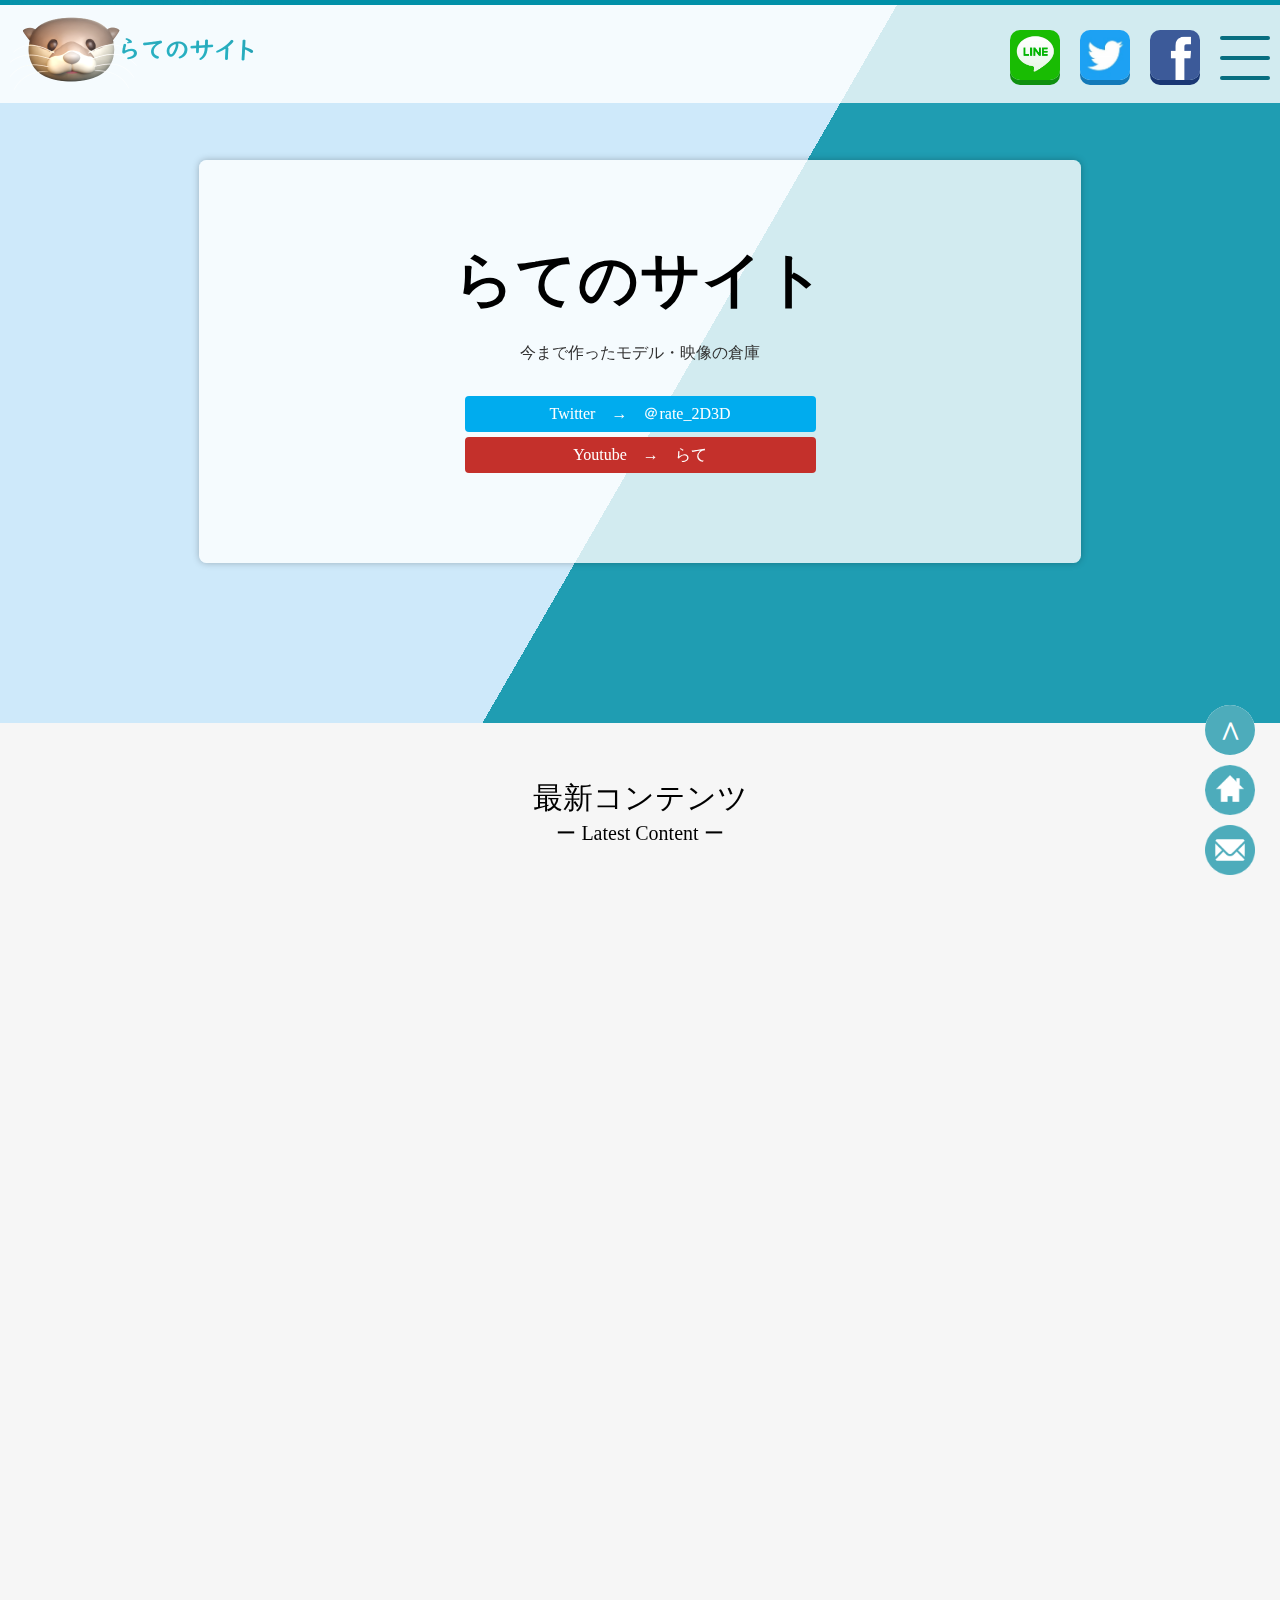
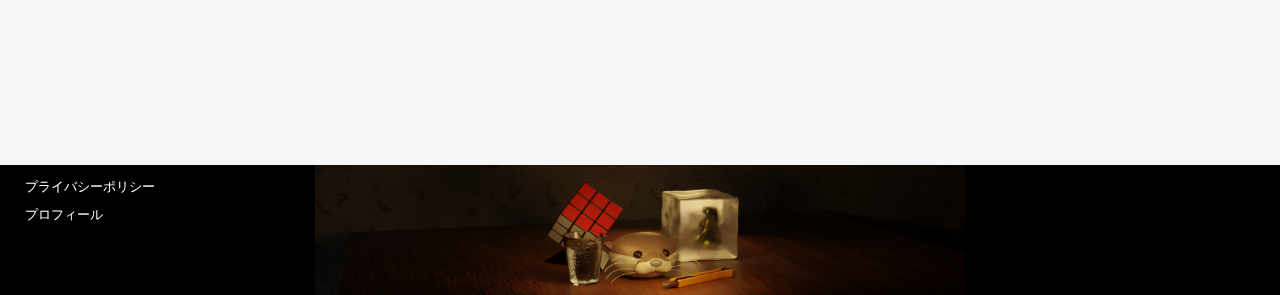
<file: index.html>
﻿<!DOCTYPE html>
<html lang="ja">
	<head>
		<script type="text/javascript" src="https://yoyoyo-46.github.io/rate_2D3D/common/head.js"></script>
		<script type="text/javascript">head();</script>
		<meta property="og:type" content="website" />
	  <meta name="twitter:card" content="Summary" />

		<title>らてのサイト</title>
		<meta property="og:title" content="らてのサイト" />
		<meta property="og:description" content="今まで作ったモデル・映像の倉庫" />
		<meta property="og:url" content="https://yoyoyo-46.github.io/rate_2D3D/index.html" />
		<meta property="og:image" content="https://yoyoyo-46.github.io/rate_2D3D/common/img/rate_logo.png" />
		<link rel="stylesheet" href="index.css">
	</head>
	<body>

		<script  type="text/javascript" src="https://yoyoyo-46.github.io/rate_2D3D/common/header.js"></script>
		<script type="text/javascript">header();</script>
		<script  type="text/javascript" src="https://yoyoyo-46.github.io/rate_2D3D/common/header.js"></script>
		<script type="text/javascript">nav();</script>


		<article class="top-wrapper">
			<div class="container">
				<div class="bg"></div>
				<div class="bg bg2"></div>
				<div class="bg bg3"></div>
				<div class="top">
					<h1>らてのサイト</h1>
					<p>今まで作ったモデル・映像の倉庫</p>
					<!--<iframe src="https://yoyoyo-46.github.io/rate_2D3D/Build/index.html" width="100%" height="500px;" scrolling="no" frameborder="0"></iframe>-->

					<a href="https://twitter.com/rate_2D3D" class="rate_twitter">Twitter　→　＠rate_2D3D</a>
					<a href="https://www.youtube.com/@rate_2D3D" class="rate_youtube">Youtube　→　らて</a>
				</div>
			</div>
		</article>

		<article class="work-wrapper">
			<div class="container">
				<div class="heading">
					<h2>最新コンテンツ</h2>
					<h3>ー Latest Content ー</h3>
				</div>
				<div class="works">
					<div id="work1" class="js-animation">
						<a href="https://yoyoyo-46.github.io/rate_2D3D/nav/other/unity_vroid/unity_vroid.html" class="work">
							<div class="border other" id="border1"></div>
							<div class="img img1"></div>
							<div class="date"><p>2022-02-07</p></div>
							<div class="tag other"><p>Other</p></div>
							<div class="clear"></div>
							<div class="title"><p>Unityに3Dアバターをインポートするには？</p></div>
						</a>
					</div>

					<div id="work2" class="js-animation">
						<a href="https://yoyoyo-46.github.io/rate_2D3D/nav/other/blender/blender.html" class="work">
							<div class="border other" id="border2"></div>
							<div class="img img2"></div>
							<div class="date"><p>2022-02-06</p></div>
							<div class="tag other"><p>Other</p></div>
							<div class="clear"></div>
							<div class="title"><p>blenderのインストール方法を解説！【初心者向け】</p></div>
						</a>
					</div>

					<div class="clear_959"></div>

					<div id="work3" class="js-animation">
						<a href="https://yoyoyo-46.github.io/rate_2D3D/nav/other/unity_download/unity_download.html" class="work">
							<div class="border other" id="border3"></div>
							<div class="img img3"></div>
							<div class="date"><p>2022-02-05</p></div>
							<div class="tag other"><p>Other</p></div>
							<div class="clear"></div>
							<div class="title"><p>Unityのダウンロード・インストール方法を解説！【初心者向け】</p></div>
						</a>
					</div>

					<div id="work4" class="js-animation">
						<a href="" class="work">
							<div class="border" id="border4"></div>
							<div class="img img4"></div>
							<div class="date"><p></p></div>
							<div class="tag"><p></p></div>
							<div class="clear"></div>
							<div class="title"><p>Comming Soon...</p></div>
						</a>
					</div>

					<div class="clear">

					<div id="work5" class="js-animation">
						<a href="" class="work">
							<div class="border" id="border5"></div>
							<div class="img img5"></div>
							<div class="date"><p></p></div>
							<div class="tag"><p></p></div>
							<div class="clear"></div>
							<div class="title"><p>Comming Soon...</p></div>
						</a>
					</div>

					<div id="work6" class="js-animation">
						<a href="" class="work">
							<div class="border" id="border6"></div>
							<div class="img img6"></div>
							<div class="date"><p></p></div>
							<div class="tag"><p></p></div>
							<div class="clear"></div>
							<div class="title"><p>Comming Soon...</p></div>
						</a>
					</div>

					<div class="clear_959"></div>

					<div id="work7" class="js-animation">
						<a href="" class="work">
							<div class="border" id="border7"></div>
							<div class="img img7"></div>
							<div class="date"><p></p></div>
							<div class="tag"><p></p></div>
							<div class="clear"></div>
							<div class="title"><p>Comming Soon...</p></div>
						</a>
					</div>

					<div id="work8" class="js-animation">
						<a href="" class="work">
							<div class="border" id="border8"></div>
							<div class="img img8"></div>
							<div class="date"><p></p></div>
							<div class="tag"><p></p></div>
							<div class="clear"></div>
							<div class="title"><p>Comming Soon...</p></div>
						</a>
					</div>

					<div class="clear">

				</div>
			</div>
		</article>

		<script  type="text/javascript" src="https://yoyoyo-46.github.io/rate_2D3D/common/footer.js"></script>
		<script type="text/javascript">footer();</script>
		<script src="https://yoyoyo-46.github.io/rate_2D3D/common/animation.js"></script>
	</body>
</html>
</file>
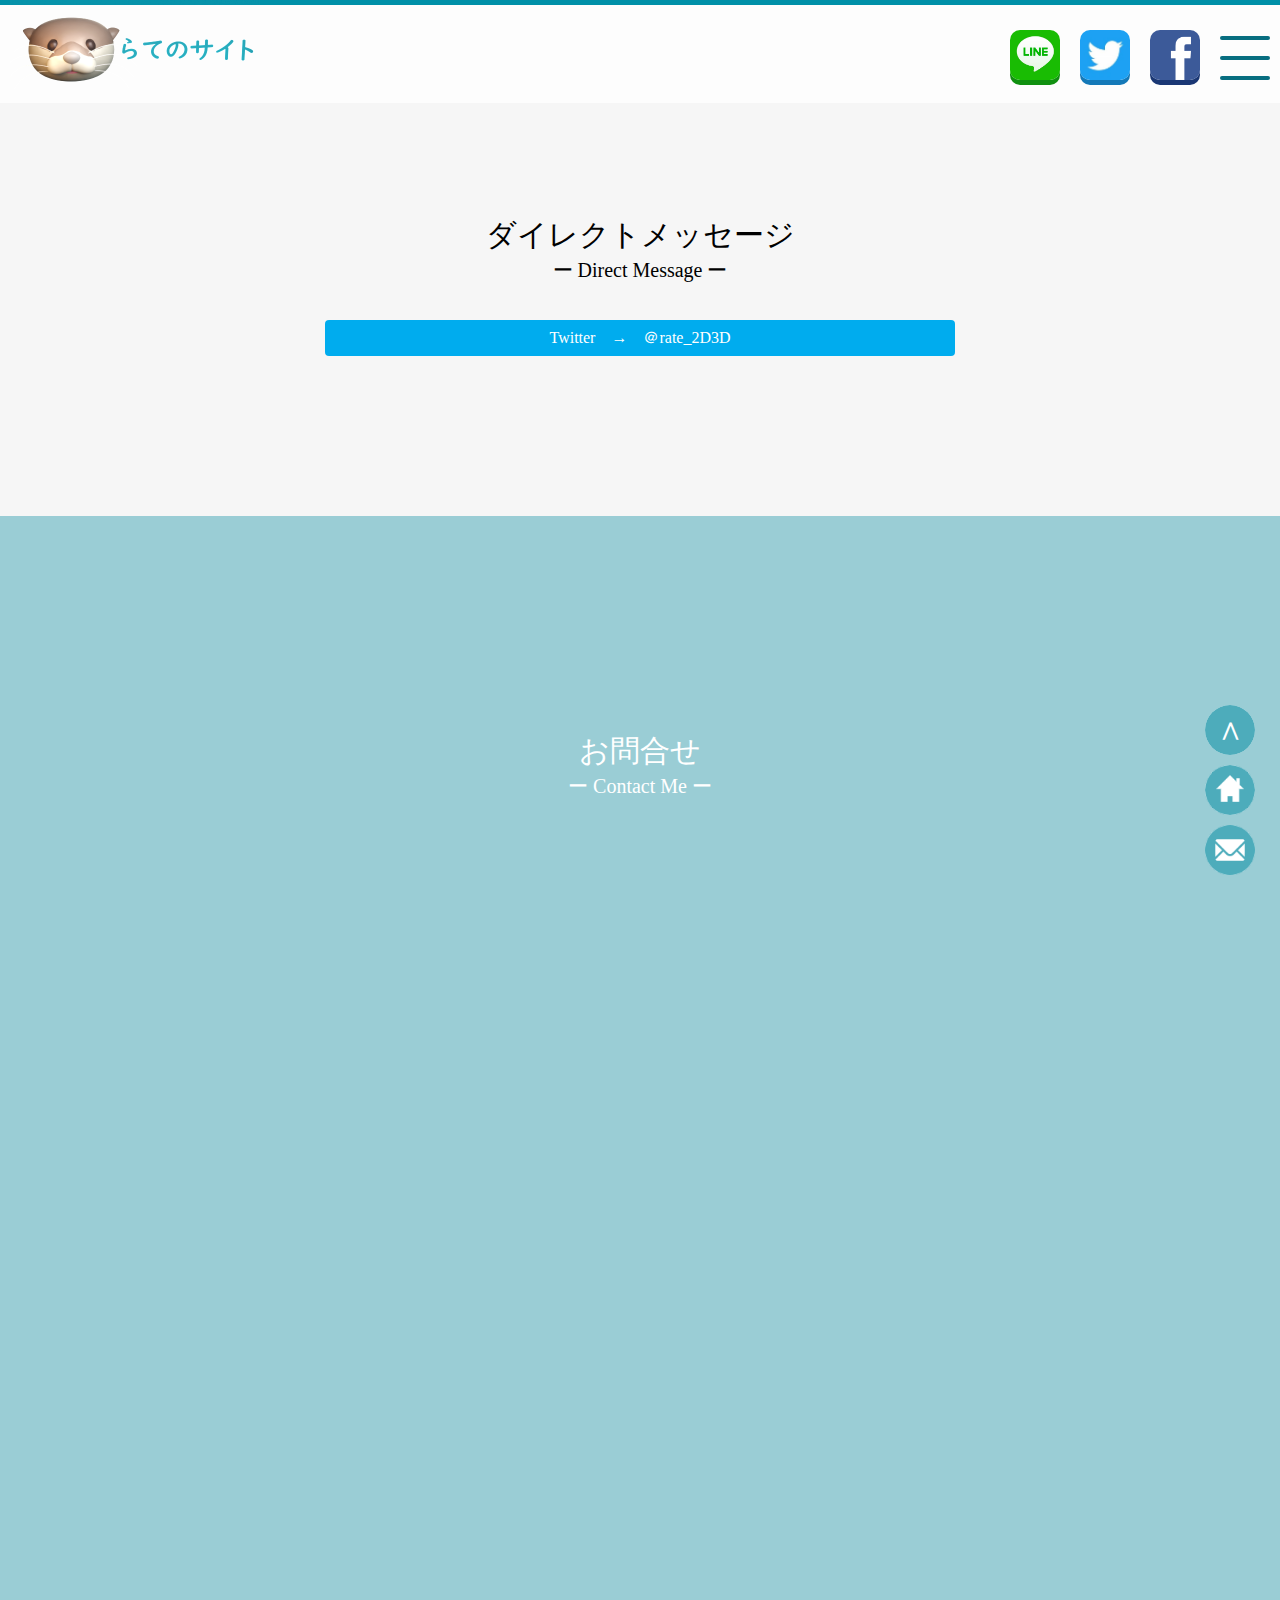
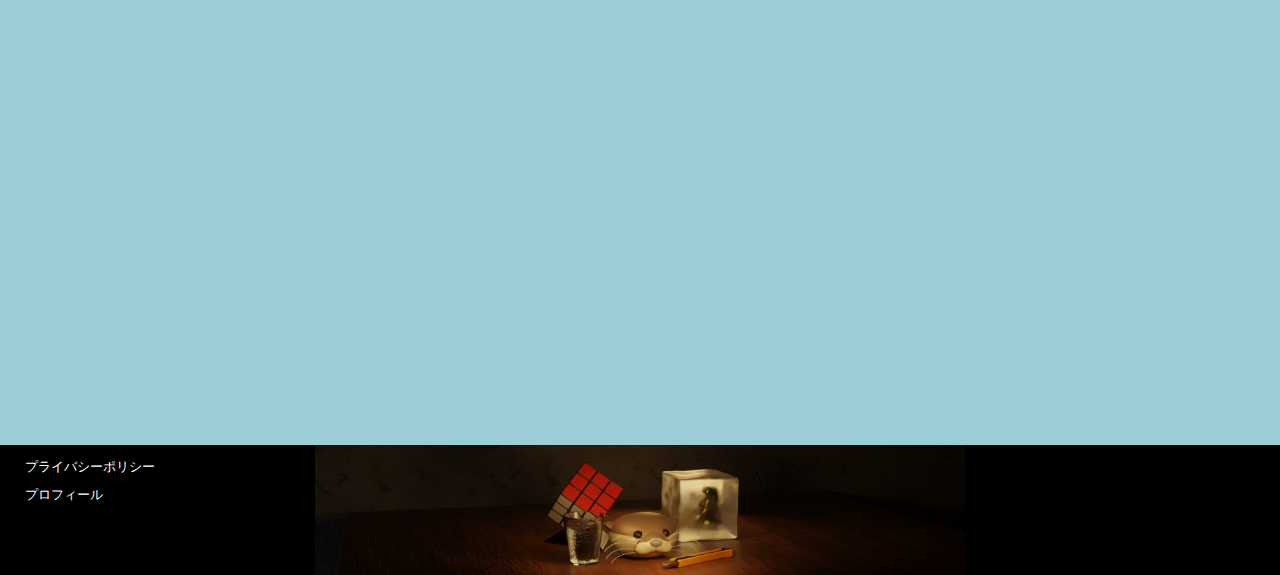
<file: contact/contact.html>
<!DOCTYPE html>
<html lang="ja">
	<head>
		<script type="text/javascript" src="https://yoyoyo-46.github.io/rate_2D3D/common/head.js"></script>
		<script type="text/javascript">head();</script>
		<meta property="og:type" content="article" />
	  <meta name="twitter:card" content="Summary" />

		<title>お問合せ｜らてのサイト</title>
		<meta property="og:title" content="お問合せ｜らてのサイト" />
		<meta property="og:description" content="今まで作ったモデル・映像の倉庫" />
		<meta property="og:url" content="https://yoyoyo-46.github.io/rate_2D3D/index.html" />
		<meta property="og:image" content="https://yoyoyo-46.github.io/rate_2D3D/common/img/rate_logo.png" />
		<link rel="stylesheet" href="contact.css">
	</head>
	<body>

		<script  type="text/javascript" src="https://yoyoyo-46.github.io/rate_2D3D/common/header.js"></script>
		<script type="text/javascript">header();</script>
		<script  type="text/javascript" src="https://yoyoyo-46.github.io/rate_2D3D/common/header.js"></script>
		<script type="text/javascript">nav();</script>

		<article class="twitter-wrapper">
			<div class="container">
				<div class="heading">
					<h2>ダイレクトメッセージ</h2>
					<h3>ー Direct Message ー</h3>
				</div>
				<a href="https://twitter.com/rate_2D3D" class="rate_twitter">Twitter　→　＠rate_2D3D</a>
			</div>
		</article>

		<article class="top-wrapper">
			<div class="container">
				<div class="heading">
					<h2>お問合せ</h2>
					<h3>ー Contact Me ー</h3>
				</div>
				<iframe src="https://docs.google.com/forms/d/e/1FAIpQLSftkdDhELUxGbPYy-hcCkHMhQcKUqNa1GHe6nc2sGDbm3yzzg/viewform?embedded=true" width="640" height="1046" frameborder="0" marginheight="0" marginwidth="0">読み込んでいます…</iframe>
			</div>
		</article>

		<script  type="text/javascript" src="https://yoyoyo-46.github.io/rate_2D3D/common/footer.js"></script>
		<script type="text/javascript">footer();</script>

		<script src="https://yoyoyo-46.github.io/rate_2D3D/common/animation.js"></script>
	</body>
</html>
</file>
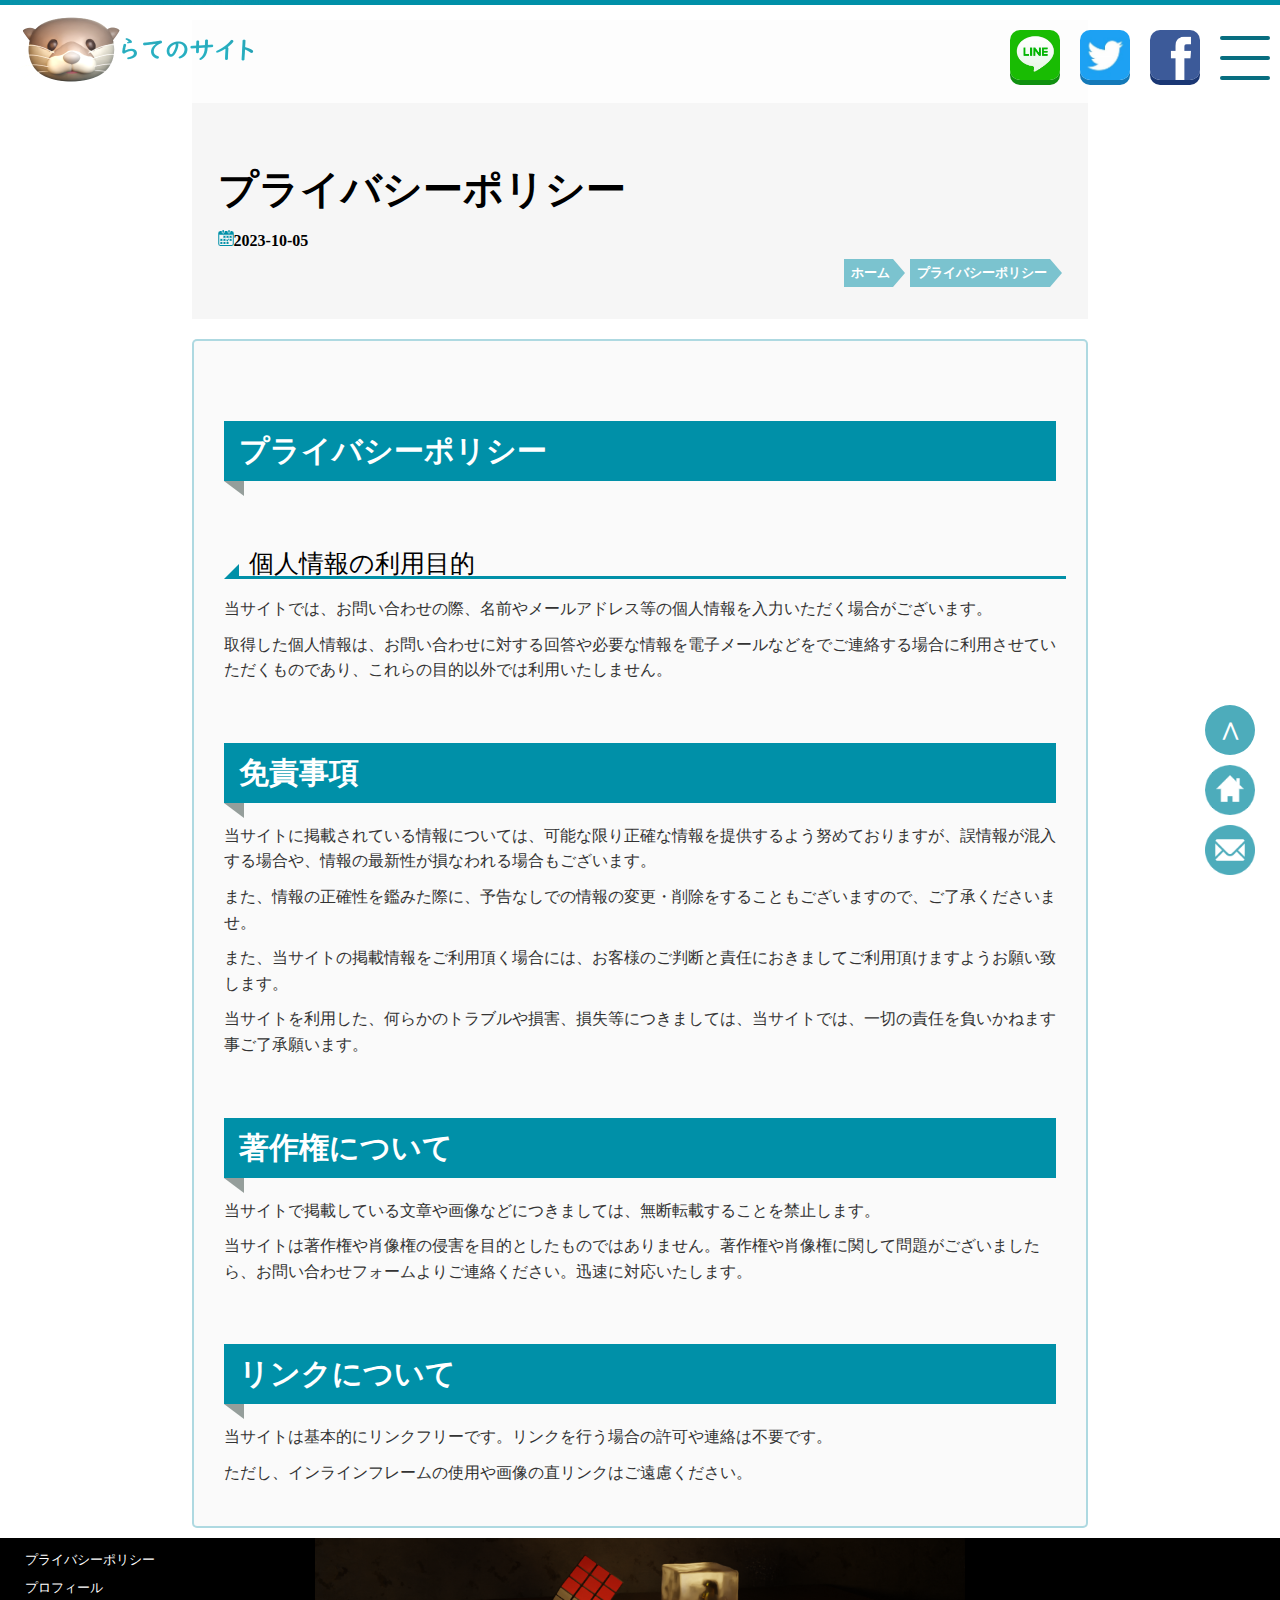
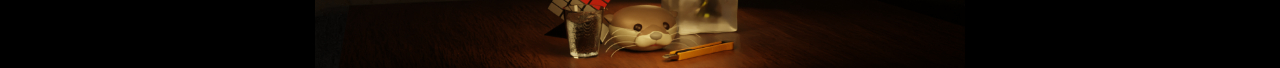
<file: footer/privacy.html>
<!DOCTYPE html>
<html lang="ja">
	<head>
		<script type="text/javascript" src="https://yoyoyo-46.github.io/rate_2D3D/common/head.js"></script>
		<script type="text/javascript">head();</script>
		<meta property="og:type" content="article" />
	  <meta name="twitter:card" content="Summary" />

		<title>プライバシーポリシー｜らてのサイト</title>
		<meta property="og:title" content="プライバシーポリシー｜らてのサイト" />
		<meta property="og:description" content="プライバシ―ポリシー" />
		<meta property="og:url" content="https://yoyoyo-46.github.io/rate_2D3D/privacy.html" />
		<meta property="og:image" content="https://yoyoyo-46.github.io/rate_2D3D/common/img/rate_logo.png" />
		<link rel="stylesheet" href="https://yoyoyo-46.github.io/rate_2D3D/nav/article.css">
	</head>
	<body>

		<script  type="text/javascript" src="https://yoyoyo-46.github.io/rate_2D3D/common/header.js"></script>
		<script type="text/javascript">header();</script>
		<script  type="text/javascript" src="https://yoyoyo-46.github.io/rate_2D3D/common/header.js"></script>
		<script type="text/javascript">nav();</script>

		<article class="top">
			<h1>プライバシーポリシー</h1>
			<b><p><img src="https://yoyoyo-46.github.io/rate_2D3D/common/img/date.png">2023-10-05</p></b>
			<div class="pan">
				<ol class="breadcrumb" itemscope itemtype="https://schema.org/BreadcrumbList">
				  <li itemprop="itemListElement" itemscope
				      itemtype="https://schema.org/ListItem">
				    <a itemprop="item" href="https://yoyoyo-46.github.io/rate_2D3D/">
				        <span itemprop="name">ホーム</span>
				    </a>
				    <meta itemprop="position" content="1" />
				  </li>

				  <li itemprop="itemListElement" itemscope
				      itemtype="https://schema.org/ListItem">
				    <a itemprop="item" href="privacy.html">
				        <span itemprop="name">プライバシーポリシー</span>
				    </a>
				    <meta itemprop="position" content="2" />
				  </li>
				</ol>
			</div>
			<div class="clear">
		</article>

		<article class="main">

			<div id="privacy" class="jump">
				<h1>プライバシーポリシー</h1>

				<div id="personal?" class="jump">
					<h2>個人情報の利用目的</h2>
					<p>当サイトでは、お問い合わせの際、名前やメールアドレス等の個人情報を入力いただく場合がございます。</p>
					<p>取得した個人情報は、お問い合わせに対する回答や必要な情報を電子メールなどをでご連絡する場合に利用させていただくものであり、これらの目的以外では利用いたしません。</p>
				</div>

			<div id="disclaimer" class="jump">
				<h1>免責事項</h1>
				<p>当サイトに掲載されている情報については、可能な限り正確な情報を提供するよう努めておりますが、誤情報が混入する場合や、情報の最新性が損なわれる場合もございます。</p>
				<p>また、情報の正確性を鑑みた際に、予告なしでの情報の変更・削除をすることもございますので、ご了承くださいませ。</p>
				<p>また、当サイトの掲載情報をご利用頂く場合には、お客様のご判断と責任におきましてご利用頂けますようお願い致します。</p>
				<p>当サイトを利用した、何らかのトラブルや損害、損失等につきましては、当サイトでは、一切の責任を負いかねます事ご了承願います。</p>
			</div>

			<div id="copyright" class="jump">
				<h1>著作権について</h1>
				<p>当サイトで掲載している文章や画像などにつきましては、無断転載することを禁止します。</p>
				<p>当サイトは著作権や肖像権の侵害を目的としたものではありません。著作権や肖像権に関して問題がございましたら、お問い合わせフォームよりご連絡ください。迅速に対応いたします。</p>
			</div>

			<div id="link_about" class="jump">
				<h1>リンクについて</h1>
				<p>当サイトは基本的にリンクフリーです。リンクを行う場合の許可や連絡は不要です。</p>
				<p>ただし、インラインフレームの使用や画像の直リンクはご遠慮ください。</p>
			</div>
		</article>

		<script  type="text/javascript" src="https://yoyoyo-46.github.io/rate_2D3D/common/footer.js"></script>
		<script type="text/javascript">footer();</script>
		<script src="https://yoyoyo-46.github.io/rate_2D3D/common/animation.js"></script>
	</body>
</html>
</file>
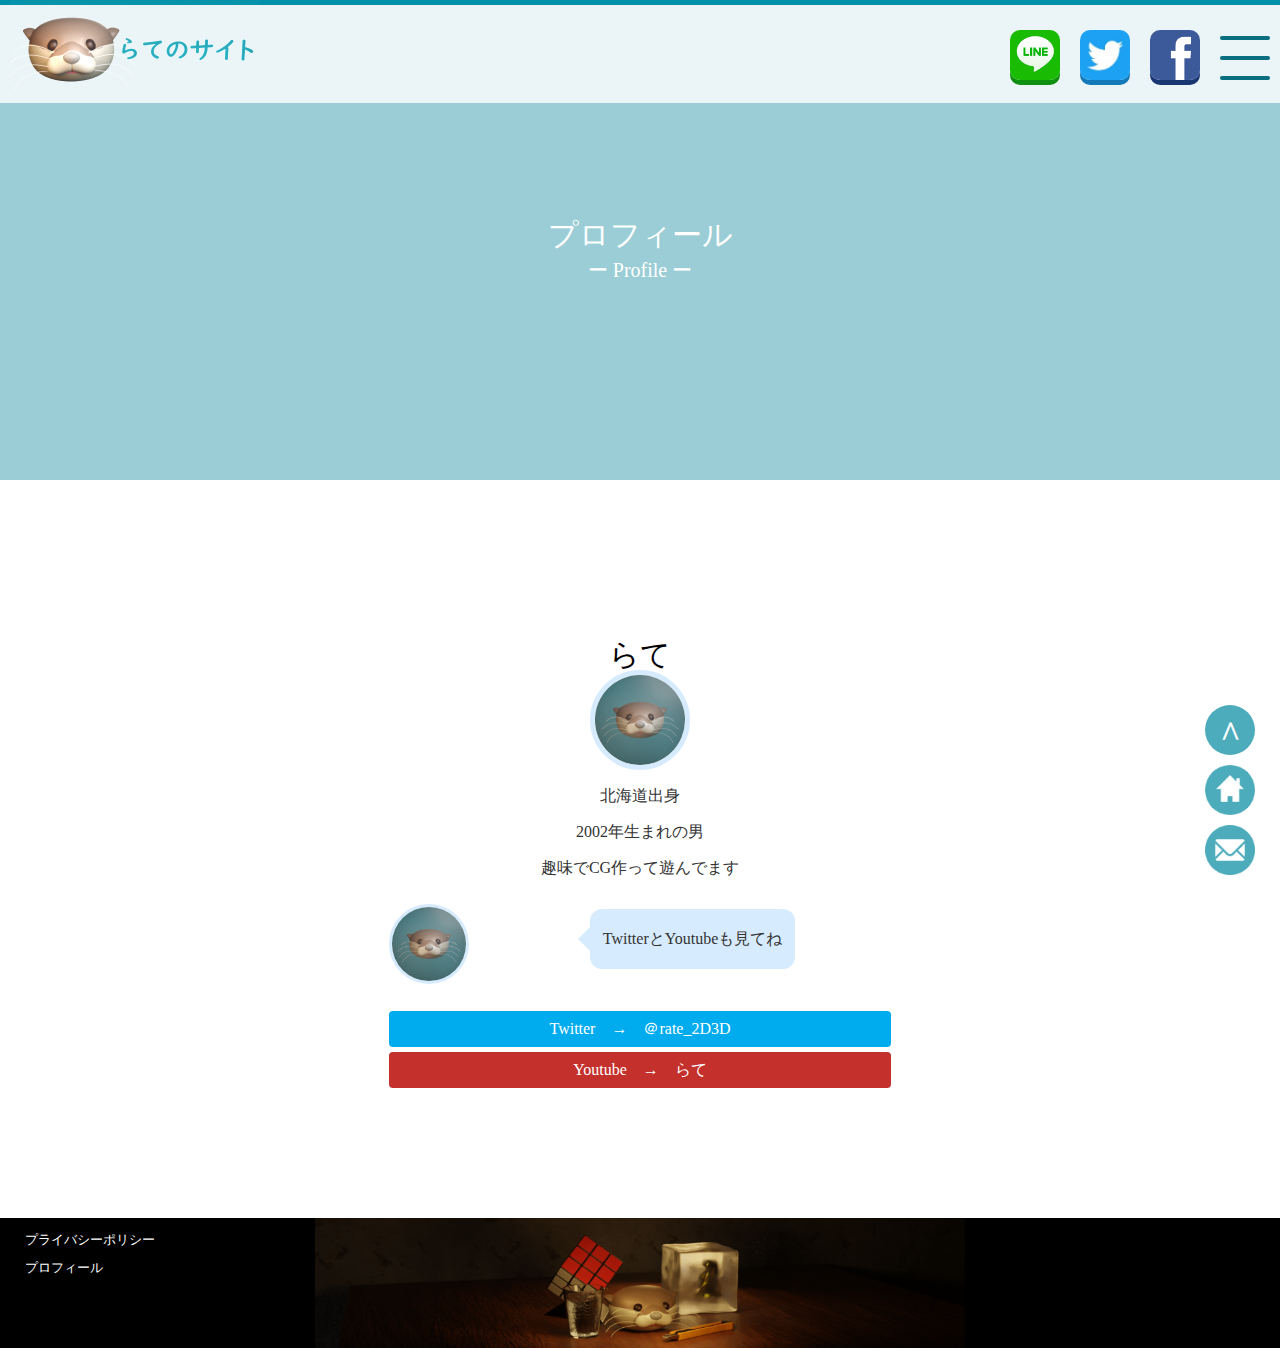
<file: footer/profile/profile.html>
<!DOCTYPE html>
<html lang="ja">
	<head>
		<script type="text/javascript" src="https://yoyoyo-46.github.io/rate_2D3D/common/head.js"></script>
		<script type="text/javascript">head();</script>
		<meta property="og:type" content="article" />
	  <meta name="twitter:card" content="Summary" />

		<title>プロフィール｜らてのサイト</title>
		<meta property="og:title" content="プロフィール｜らてのサイト" />
		<meta property="og:description" content="今まで作ったモデル・映像の倉庫" />
		<meta property="og:url" content="https://yoyoyo-46.github.io/rate_2D3D/index.html" />
		<meta property="og:image" content="https://yoyoyo-46.github.io/rate_2D3D/common/img/rate_logo.png" />
		<link rel="stylesheet" href="profile.css">
	</head>
	<body>

		<script  type="text/javascript" src="https://yoyoyo-46.github.io/rate_2D3D/common/header.js"></script>
		<script type="text/javascript">header();</script>
		<script  type="text/javascript" src="https://yoyoyo-46.github.io/rate_2D3D/common/header.js"></script>
		<script type="text/javascript">nav();</script>

		<article class="profile-wrapper">
			<div class="container">
				<div class="heading">
					<h2>プロフィール</h2>
					<h3>ー Profile ー</h3>
				</div>
			</div>
		</article>

		<article id="rate" class="rate-wrapper">
			<div class="container">
				<div class="heading">
					<h2 id="rate" class="jump">らて</h2>
					<img src="https://yoyoyo-46.github.io/rate_2D3D/common/img/rate_logo.png">
					<p>北海道出身</p>
					<p>2002年生まれの男</p>
					<p>趣味でCG作って遊んでます</p>

					<div class="conv-left">
					  <div class="faceicon">
					    <img src="https://yoyoyo-46.github.io/rate_2D3D/common/img/rate_logo.png">
					  </div>
					  <div class="chatting">
					    <div class="says">
					      <p>TwitterとYoutubeも見てね</p>
					    </div>
					  </div>
					</div>

					<a href="https://twitter.com/rate_2D3D" class="rate_twitter">Twitter　→　＠rate_2D3D</a>
					<a href="https://www.youtube.com/@rate_2D3D" class="rate_youtube">Youtube　→　らて</a>
				</div>
			</div>
		</article>

		<script  type="text/javascript" src="https://yoyoyo-46.github.io/rate_2D3D/common/footer.js"></script>
		<script type="text/javascript">footer();</script>

		<script src="https://yoyoyo-46.github.io/rate_2D3D/common/animation.js"></script>
	</body>
</html>
</file>
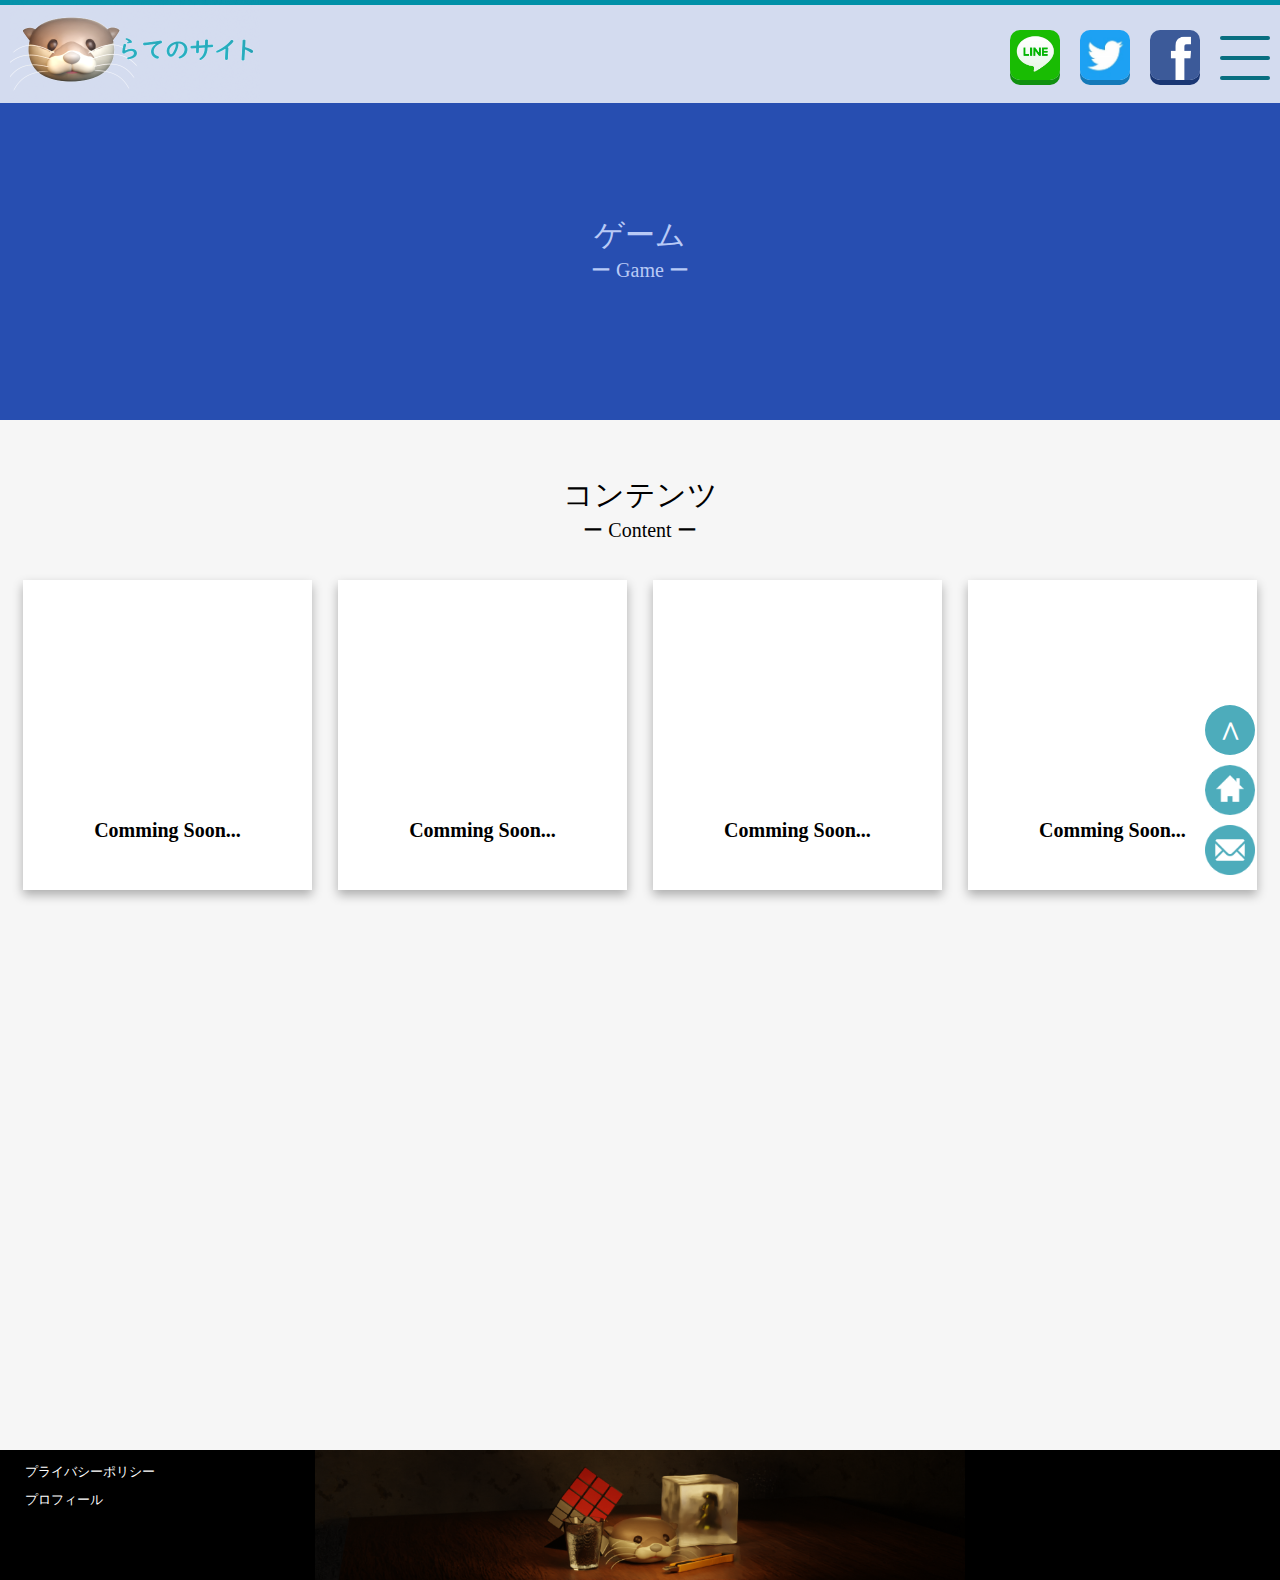
<file: nav/game/game.html>
<!DOCTYPE html>
<html lang="ja">
	<head>
		<script type="text/javascript" src="https://yoyoyo-46.github.io/rate_2D3D/common/head.js"></script>
		<script type="text/javascript">head();</script>
		<meta property="og:type" content="article" />
	  <meta name="twitter:card" content="Summary" />

		<title>ゲーム｜らてのサイト</title>
		<meta property="og:title" content="ゲーム｜らてのサイト" />
		<meta property="og:description" content="作成したゲームまとめ" />
		<meta property="og:url" content="https://yoyoyo-46.github.io/rate_2D3D/nav/game/game.html" />
		<meta property="og:image" content="https://yoyoyo-46.github.io/rate_2D3D/common/img/rate_logo.png" />
		<link rel="stylesheet" href="../nav.css">
		<link rel="stylesheet" href="game.css">
	</head>
	<body>

		<script  type="text/javascript" src="https://yoyoyo-46.github.io/rate_2D3D/common/header.js"></script>
		<script type="text/javascript">header();</script>
		<script  type="text/javascript" src="https://yoyoyo-46.github.io/rate_2D3D/common/header.js"></script>
		<script type="text/javascript">nav();</script>

		<article class="top-wrapper top-game">
			<div class="container">
				<div class="heading">
					<h2>ゲーム</h2>
					<h3>ー Game ー</h3>
				</div>
			</div>
		</article>

		<article class="work-wrapper">
			<div class="container">
				<div class="heading">
					<h2>コンテンツ</h2>
					<h3>ー Content ー</h3>
				</div>
				<div class="works">

					<div id="work1" class="js-animation">
						<a href="" class="work">
							<div class="border" id="border1"></div>
							<div class="img img1"></div>
							<div class="date"><p></p></div>
							<div class="tag"><p></p></div>
							<div class="clear"></div>
							<div class="title"><p>Comming Soon...</p></div>
						</a>
					</div>

					<div id="work2" class="js-animation">
						<a href="" class="work">
							<div class="border" id="border2"></div>
							<div class="img img2"></div>
							<div class="date"><p></p></div>
							<div class="tag"><p></p></div>
							<div class="clear"></div>
							<div class="title"><p>Comming Soon...</p></div>
						</a>
					</div>

					<div class="clear_959"></div>

					<div id="work3" class="js-animation">
						<a href="" class="work">
							<div class="border" id="border3"></div>
							<div class="img img3"></div>
							<div class="date"><p></p></div>
							<div class="tag"><p></p></div>
							<div class="clear"></div>
							<div class="title"><p>Comming Soon...</p></div>
						</a>
					</div>

					<div id="work4" class="js-animation">
						<a href="" class="work">
							<div class="border" id="border4"></div>
							<div class="img img4"></div>
							<div class="date"><p></p></div>
							<div class="tag"><p></p></div>
							<div class="clear"></div>
							<div class="title"><p>Comming Soon...</p></div>
						</a>
					</div>

					<div class="clear">

					<div id="work5" class="js-animation">
						<a href="" class="work">
							<div class="border" id="border5"></div>
							<div class="img img5"></div>
							<div class="date"><p></p></div>
							<div class="tag"><p></p></div>
							<div class="clear"></div>
							<div class="title"><p>Comming Soon...</p></div>
						</a>
					</div>

					<div id="work6" class="js-animation">
						<a href="" class="work">
							<div class="border" id="border6"></div>
							<div class="img img6"></div>
							<div class="date"><p></p></div>
							<div class="tag"><p></p></div>
							<div class="clear"></div>
							<div class="title"><p>Comming Soon...</p></div>
						</a>
					</div>

					<div class="clear_959"></div>

					<div id="work7" class="js-animation">
						<a href="" class="work">
							<div class="border" id="border7"></div>
							<div class="img img7"></div>
							<div class="date"><p></p></div>
							<div class="tag"><p></p></div>
							<div class="clear"></div>
							<div class="title"><p>Comming Soon...</p></div>
						</a>
					</div>

					<div id="work8" class="js-animation">
						<a href="" class="work">
							<div class="border" id="border8"></div>
							<div class="img img8"></div>
							<div class="date"><p></p></div>
							<div class="tag"><p></p></div>
							<div class="clear"></div>
							<div class="title"><p>Comming Soon...</p></div>
						</a>
					</div>

					<div class="clear">

				</div>
			</div>
		</article>

		<script  type="text/javascript" src="https://yoyoyo-46.github.io/rate_2D3D/common/footer.js"></script>
		<script type="text/javascript">footer();</script>
		<script src="https://yoyoyo-46.github.io/rate_2D3D/common/animation.js"></script>
	</body>
</html>
</file>
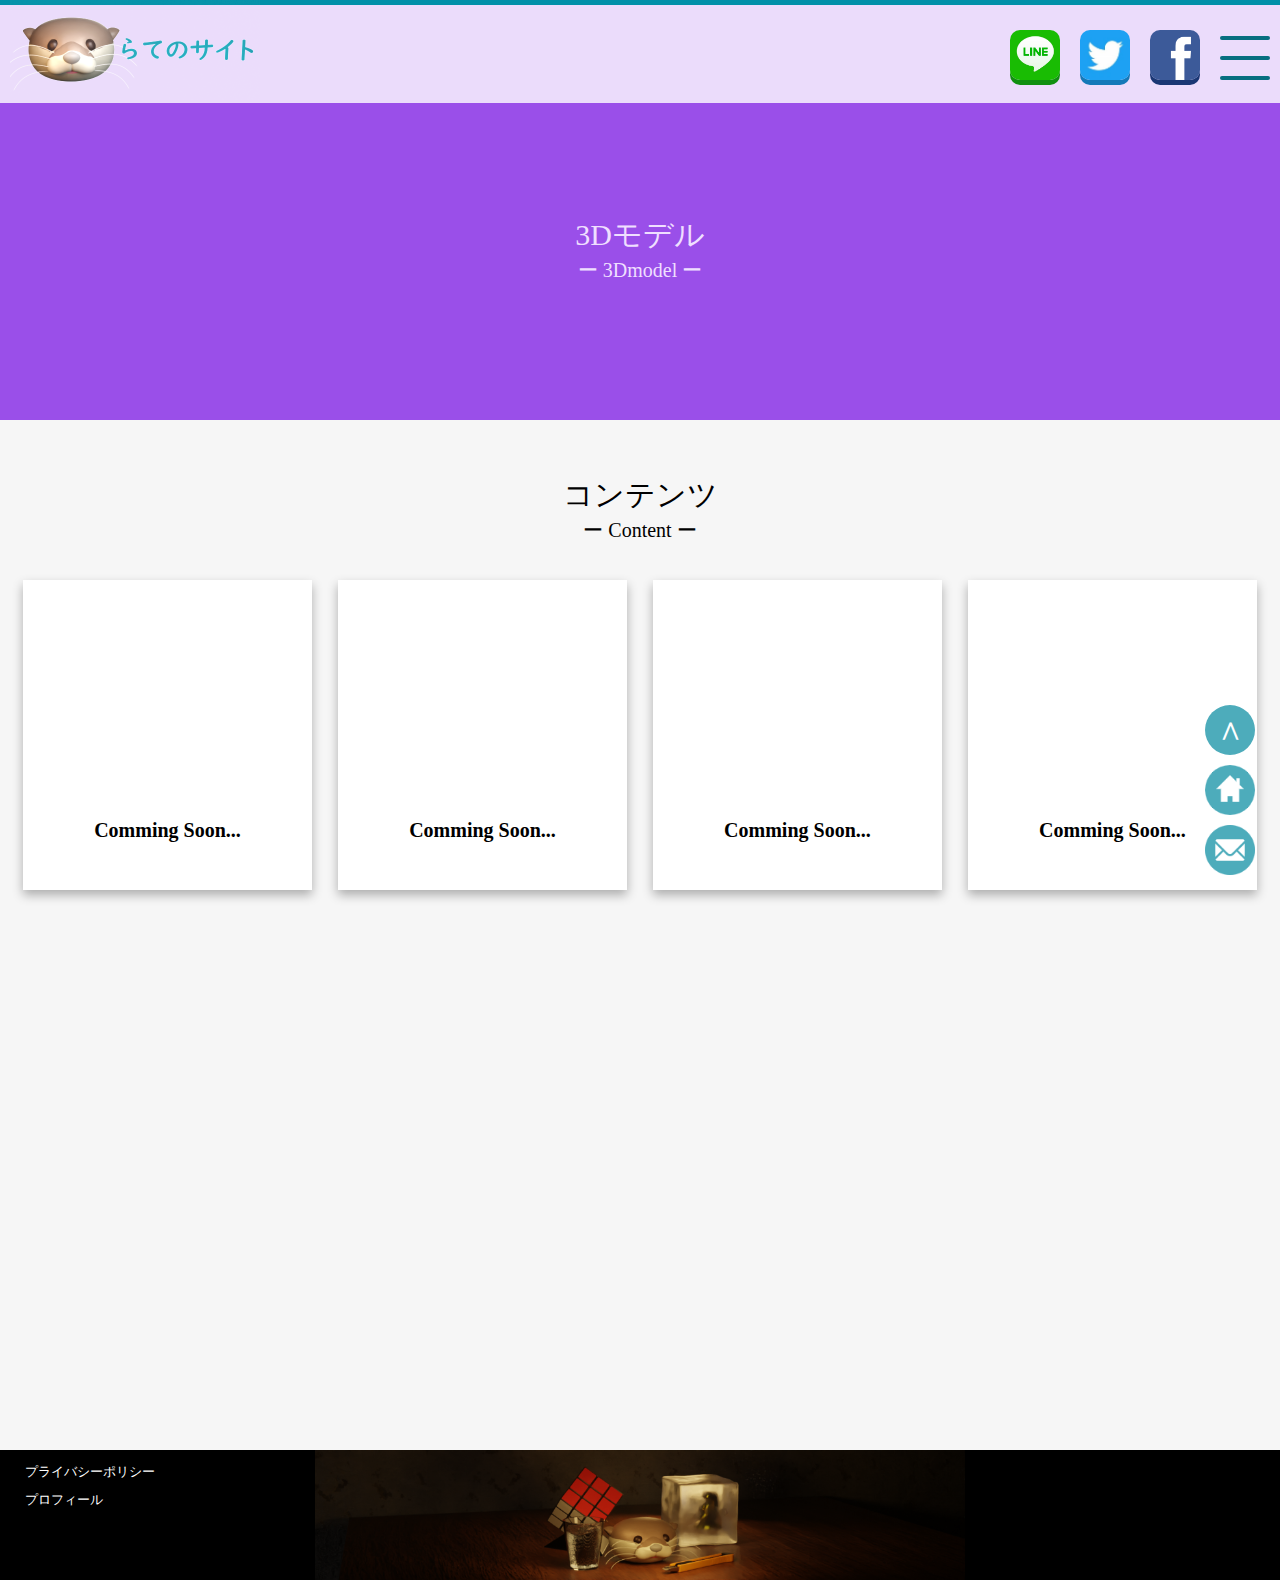
<file: nav/model/model.html>
<!DOCTYPE html>
<html lang="ja">
	<head>
		<script type="text/javascript" src="https://yoyoyo-46.github.io/rate_2D3D/common/head.js"></script>
		<script type="text/javascript">head();</script>
		<meta property="og:type" content="article" />
	  <meta name="twitter:card" content="Summary" />

		<title>3Dモデル｜らてのサイト</title>
		<meta property="og:title" content="3Dモデル｜らてのサイト" />
		<meta property="og:description" content="作成した3Dモデルまとめ" />
		<meta property="og:url" content="https://yoyoyo-46.github.io/rate_2D3D/nav/model/model.html" />
		<meta property="og:image" content="https://yoyoyo-46.github.io/rate_2D3D/common/img/rate_logo.png" />
		<link rel="stylesheet" href="../nav.css">
		<link rel="stylesheet" href="model.css">
	</head>
	<body>

		<script  type="text/javascript" src="https://yoyoyo-46.github.io/rate_2D3D/common/header.js"></script>
		<script type="text/javascript">header();</script>
		<script  type="text/javascript" src="https://yoyoyo-46.github.io/rate_2D3D/common/header.js"></script>
		<script type="text/javascript">nav();</script>

		<article class="top-wrapper top-model">
			<div class="container">
				<div class="heading">
					<h2>3Dモデル</h2>
					<h3>ー 3Dmodel ー</h3>
				</div>
			</div>
		</article>

		<article class="work-wrapper">
			<div class="container">
				<div class="heading">
					<h2>コンテンツ</h2>
					<h3>ー Content ー</h3>
				</div>
				<div class="works">

					<div id="work1" class="js-animation">
						<a href="" class="work">
							<div class="border" id="border1"></div>
							<div class="img img1"></div>
							<div class="date"><p></p></div>
							<div class="tag"><p></p></div>
							<div class="clear"></div>
							<div class="title"><p>Comming Soon...</p></div>
						</a>
					</div>

					<div id="work2" class="js-animation">
						<a href="" class="work">
							<div class="border" id="border2"></div>
							<div class="img img2"></div>
							<div class="date"><p></p></div>
							<div class="tag"><p></p></div>
							<div class="clear"></div>
							<div class="title"><p>Comming Soon...</p></div>
						</a>
					</div>

					<div class="clear_959"></div>

					<div id="work3" class="js-animation">
						<a href="" class="work">
							<div class="border" id="border3"></div>
							<div class="img img3"></div>
							<div class="date"><p></p></div>
							<div class="tag"><p></p></div>
							<div class="clear"></div>
							<div class="title"><p>Comming Soon...</p></div>
						</a>
					</div>

					<div id="work4" class="js-animation">
						<a href="" class="work">
							<div class="border" id="border4"></div>
							<div class="img img4"></div>
							<div class="date"><p></p></div>
							<div class="tag"><p></p></div>
							<div class="clear"></div>
							<div class="title"><p>Comming Soon...</p></div>
						</a>
					</div>

					<div class="clear">

					<div id="work5" class="js-animation">
						<a href="" class="work">
							<div class="border" id="border5"></div>
							<div class="img img5"></div>
							<div class="date"><p></p></div>
							<div class="tag"><p></p></div>
							<div class="clear"></div>
							<div class="title"><p>Comming Soon...</p></div>
						</a>
					</div>

					<div id="work6" class="js-animation">
						<a href="" class="work">
							<div class="border" id="border6"></div>
							<div class="img img6"></div>
							<div class="date"><p></p></div>
							<div class="tag"><p></p></div>
							<div class="clear"></div>
							<div class="title"><p>Comming Soon...</p></div>
						</a>
					</div>

					<div class="clear_959"></div>

					<div id="work7" class="js-animation">
						<a href="" class="work">
							<div class="border" id="border7"></div>
							<div class="img img7"></div>
							<div class="date"><p></p></div>
							<div class="tag"><p></p></div>
							<div class="clear"></div>
							<div class="title"><p>Comming Soon...</p></div>
						</a>
					</div>

					<div id="work8" class="js-animation">
						<a href="" class="work">
							<div class="border" id="border8"></div>
							<div class="img img8"></div>
							<div class="date"><p></p></div>
							<div class="tag"><p></p></div>
							<div class="clear"></div>
							<div class="title"><p>Comming Soon...</p></div>
						</a>
					</div>

					<div class="clear">

				</div>
			</div>
		</article>

		<script  type="text/javascript" src="https://yoyoyo-46.github.io/rate_2D3D/common/footer.js"></script>
		<script type="text/javascript">footer();</script>
		<script src="https://yoyoyo-46.github.io/rate_2D3D/common/animation.js"></script>
	</body>
</html>
</file>
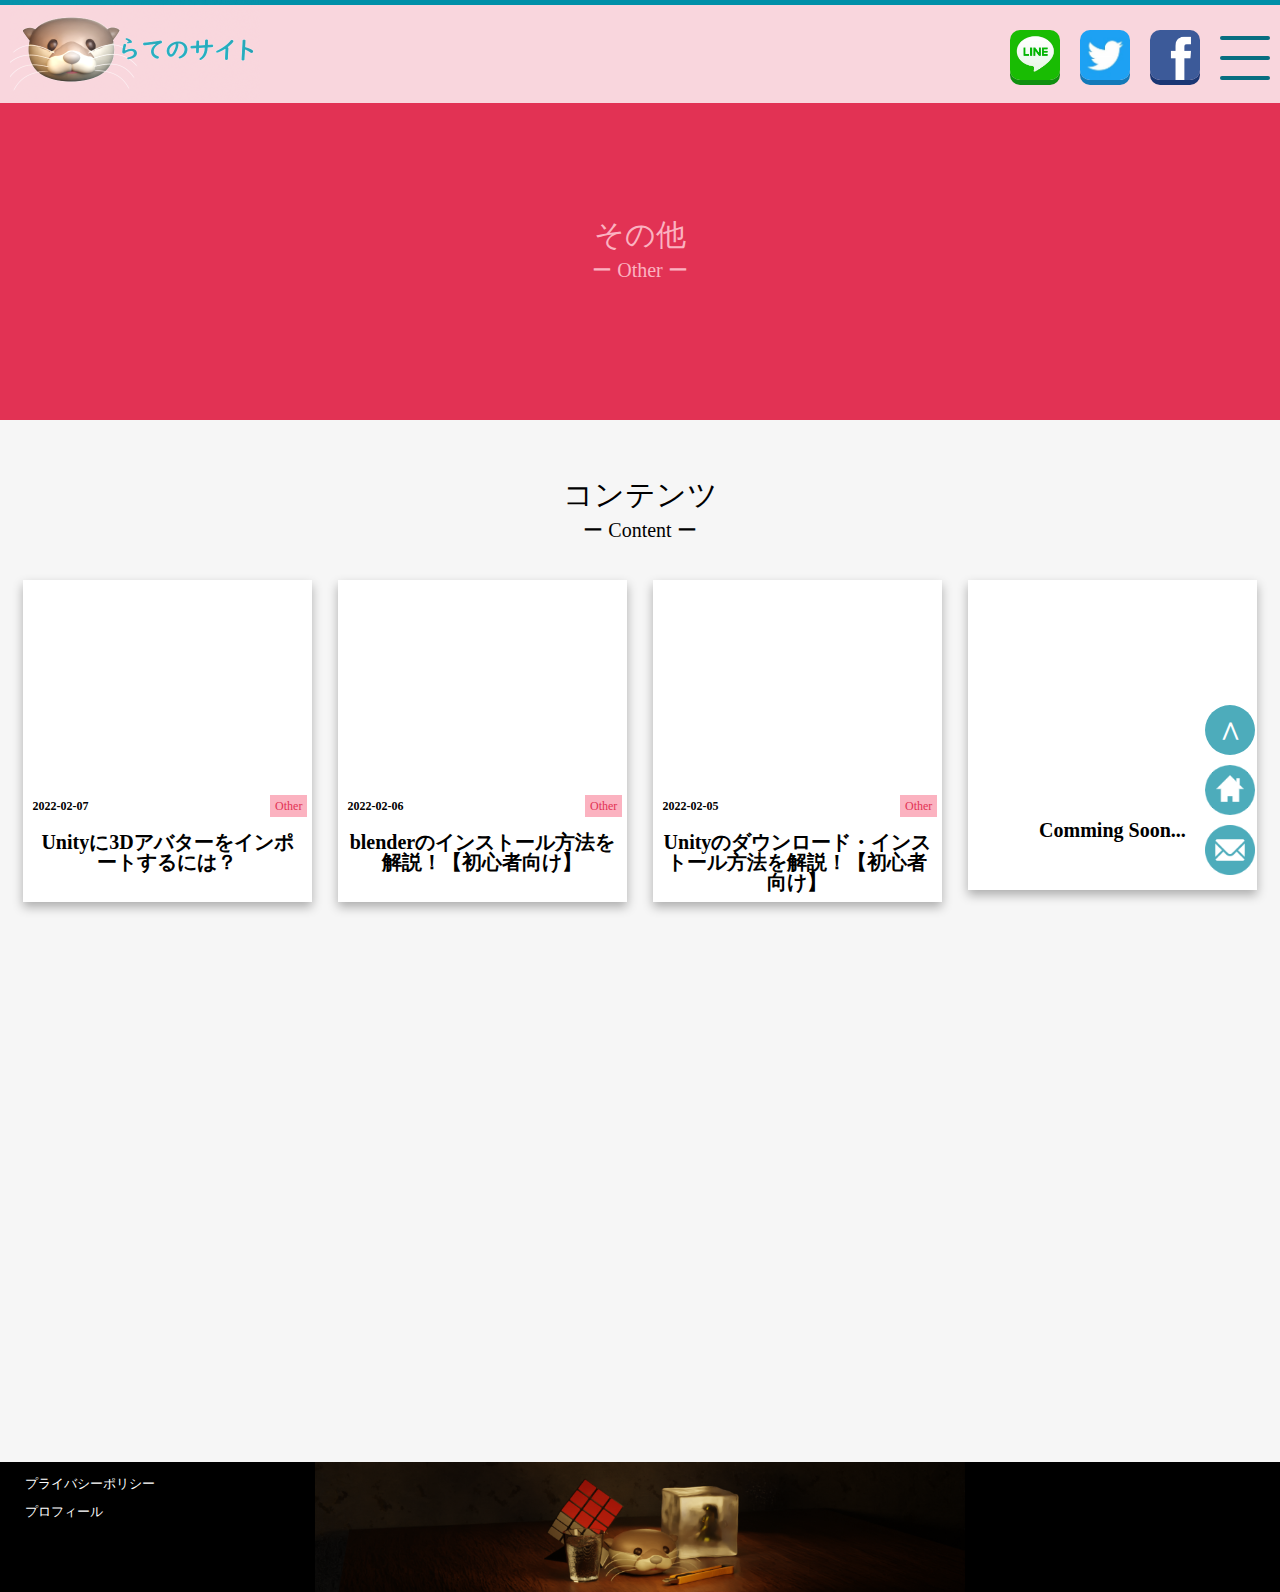
<file: nav/other/other.html>
<!DOCTYPE html>
<html lang="ja">
	<head>
		<script type="text/javascript" src="https://yoyoyo-46.github.io/rate_2D3D/common/head.js"></script>
		<script type="text/javascript">head();</script>
		<meta property="og:type" content="article" />
	  <meta name="twitter:card" content="Summary" />

		<title>その他｜らてのサイト</title>
		<meta property="og:title" content="その他｜らてのサイト" />
		<meta property="og:description" content="その他" />
		<meta property="og:url" content="https://yoyoyo-46.github.io/rate_2D3D/nav/other/other.html" />
		<meta property="og:image" content="https://yoyoyo-46.github.io/rate_2D3D/common/img/rate_logo.png" />
		<link rel="stylesheet" href="../nav.css">
		<link rel="stylesheet" href="other.css">
	</head>
	<body>

		<script  type="text/javascript" src="https://yoyoyo-46.github.io/rate_2D3D/common/header.js"></script>
		<script type="text/javascript">header();</script>
		<script  type="text/javascript" src="https://yoyoyo-46.github.io/rate_2D3D/common/header.js"></script>
		<script type="text/javascript">nav();</script>

		<article class="top-wrapper top-other">
			<div class="container">
				<div class="heading">
					<h2>その他</h2>
					<h3>ー Other ー</h3>
				</div>
			</div>
		</article>

		<article class="work-wrapper">
			<div class="container">
				<div class="heading">
					<h2>コンテンツ</h2>
					<h3>ー Content ー</h3>
				</div>
				<div class="works">

					<div id="work1" class="js-animation">
						<a href="https://yoyoyo-46.github.io/rate_2D3D/nav/other/unity_vroid/unity_vroid.html" class="work">
							<div class="border other" id="border1"></div>
							<div class="img img1"></div>
							<div class="date"><p>2022-02-07</p></div>
							<div class="tag other"><p>Other</p></div>
							<div class="clear"></div>
							<div class="title"><p>Unityに3Dアバターをインポートするには？</p></div>
						</a>
					</div>

					<div id="work2" class="js-animation">
						<a href="https://yoyoyo-46.github.io/rate_2D3D/nav/other/blender/blender.html" class="work">
							<div class="border other" id="border2"></div>
							<div class="img img2"></div>
							<div class="date"><p>2022-02-06</p></div>
							<div class="tag other"><p>Other</p></div>
							<div class="clear"></div>
							<div class="title"><p>blenderのインストール方法を解説！【初心者向け】</p></div>
						</a>
					</div>

					<div class="clear_959"></div>

					<div id="work3" class="js-animation">
						<a href="https://yoyoyo-46.github.io/rate_2D3D/nav/other/unity_download/unity_download.html" class="work">
							<div class="border other" id="border3"></div>
							<div class="img img3"></div>
							<div class="date"><p>2022-02-05</p></div>
							<div class="tag other"><p>Other</p></div>
							<div class="clear"></div>
							<div class="title"><p>Unityのダウンロード・インストール方法を解説！【初心者向け】</p></div>
						</a>
					</div>

					<div id="work4" class="js-animation">
						<a href="" class="work">
							<div class="border" id="border4"></div>
							<div class="img img4"></div>
							<div class="date"><p></p></div>
							<div class="tag"><p></p></div>
							<div class="clear"></div>
							<div class="title"><p>Comming Soon...</p></div>
						</a>
					</div>

					<div class="clear">

					<div id="work5" class="js-animation">
						<a href="" class="work">
							<div class="border" id="border5"></div>
							<div class="img img5"></div>
							<div class="date"><p></p></div>
							<div class="tag"><p></p></div>
							<div class="clear"></div>
							<div class="title"><p>Comming Soon...</p></div>
						</a>
					</div>

					<div id="work6" class="js-animation">
						<a href="" class="work">
							<div class="border" id="border6"></div>
							<div class="img img6"></div>
							<div class="date"><p></p></div>
							<div class="tag"><p></p></div>
							<div class="clear"></div>
							<div class="title"><p>Comming Soon...</p></div>
						</a>
					</div>

					<div class="clear_959"></div>

					<div id="work7" class="js-animation">
						<a href="" class="work">
							<div class="border" id="border7"></div>
							<div class="img img7"></div>
							<div class="date"><p></p></div>
							<div class="tag"><p></p></div>
							<div class="clear"></div>
							<div class="title"><p>Comming Soon...</p></div>
						</a>
					</div>

					<div id="work8" class="js-animation">
						<a href="" class="work">
							<div class="border" id="border8"></div>
							<div class="img img8"></div>
							<div class="date"><p></p></div>
							<div class="tag"><p></p></div>
							<div class="clear"></div>
							<div class="title"><p>Comming Soon...</p></div>
						</a>
					</div>

					<div class="clear">

				</div>
			</div>
		</article>

		<script  type="text/javascript" src="https://yoyoyo-46.github.io/rate_2D3D/common/footer.js"></script>
		<script type="text/javascript">footer();</script>
		<script src="https://yoyoyo-46.github.io/rate_2D3D/common/animation.js"></script>
	</body>
</html>
</file>
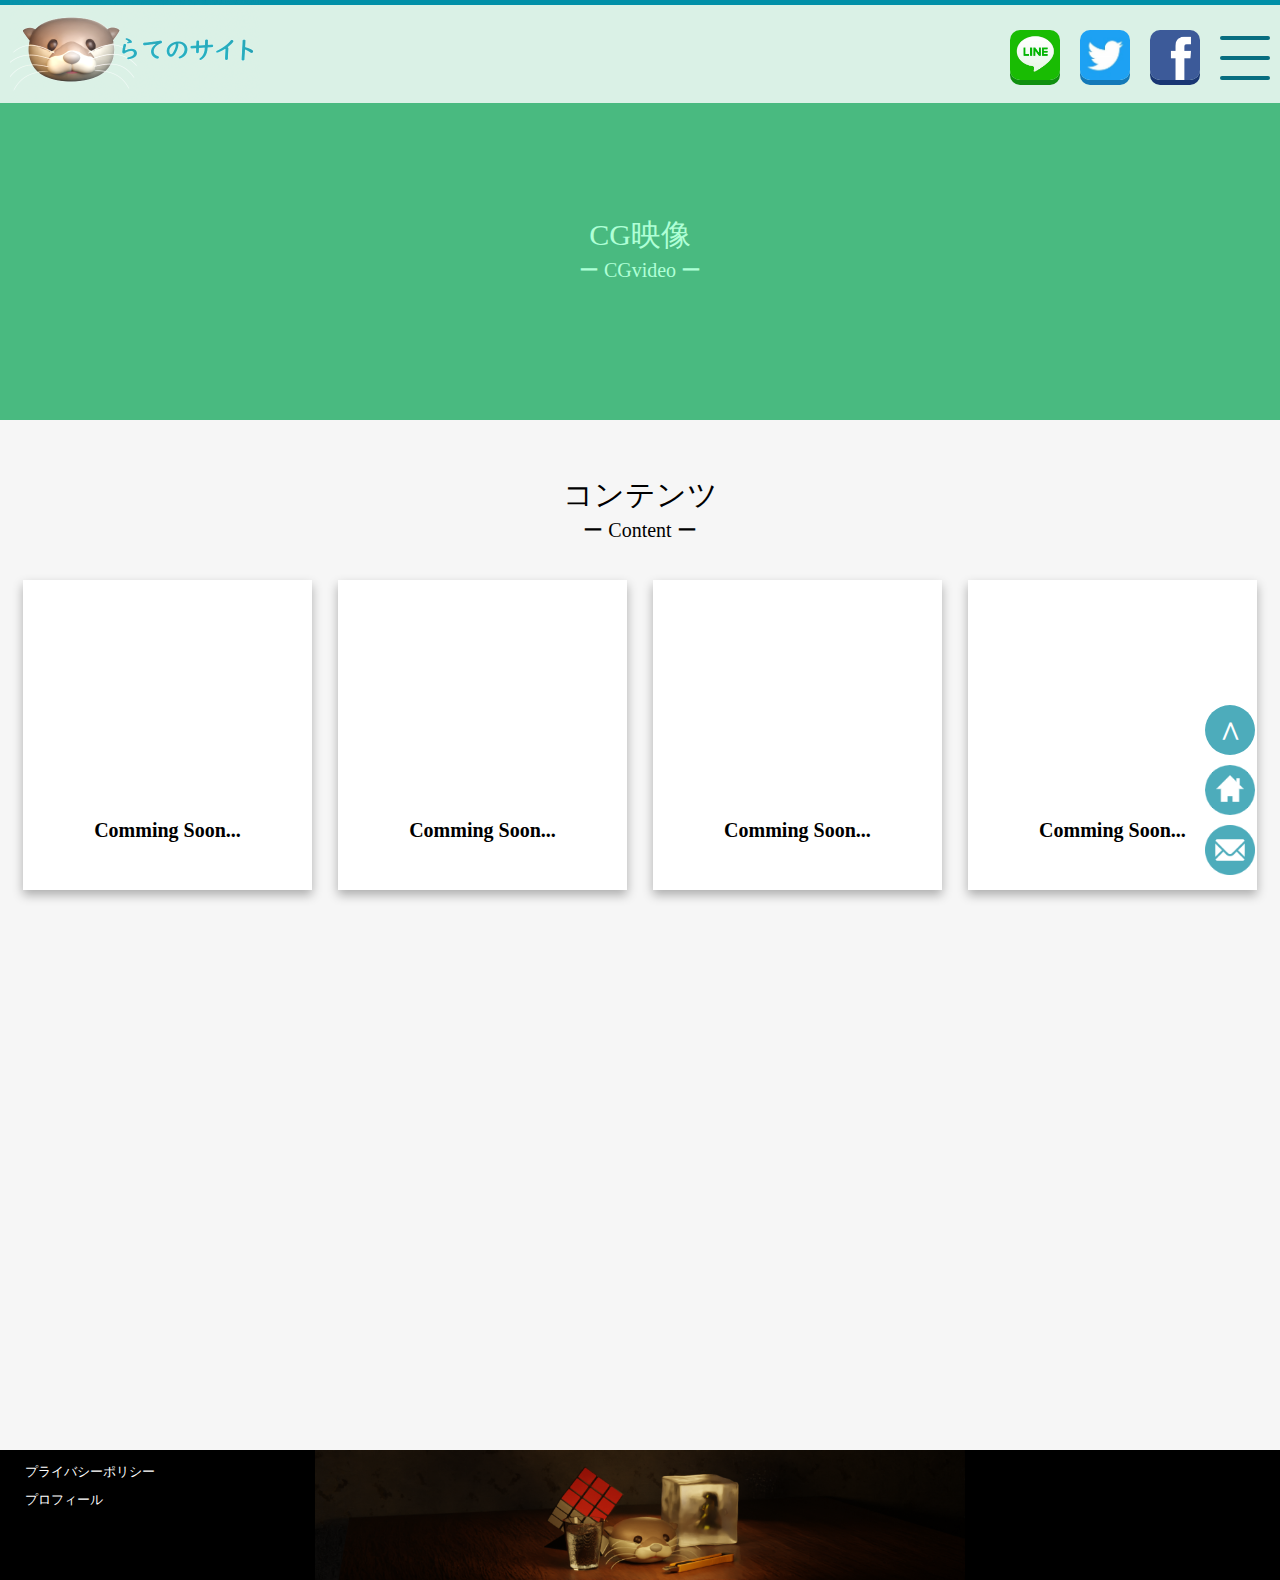
<file: nav/video/video.html>
<!DOCTYPE html>
<html lang="ja">
	<head>
		<script type="text/javascript" src="https://yoyoyo-46.github.io/rate_2D3D/common/head.js"></script>
		<script type="text/javascript">head();</script>
		<meta property="og:type" content="article" />
	  <meta name="twitter:card" content="Summary" />

		<title>CG映像｜らてのサイト</title>
		<meta property="og:title" content="CG映像｜らてのサイト" />
		<meta property="og:description" content="作成したCG映像まとめ" />
		<meta property="og:url" content="https://yoyoyo-46.github.io/rate_2D3D/nav/video/video.html" />
		<meta property="og:image" content="https://yoyoyo-46.github.io/rate_2D3D/common/img/rate_logo.png" />
		<link rel="stylesheet" href="../nav.css">
		<link rel="stylesheet" href="video.css">
	</head>
	<body>

		<script  type="text/javascript" src="https://yoyoyo-46.github.io/rate_2D3D/common/header.js"></script>
		<script type="text/javascript">header();</script>
		<script  type="text/javascript" src="https://yoyoyo-46.github.io/rate_2D3D/common/header.js"></script>
		<script type="text/javascript">nav();</script>

		<article class="top-wrapper top-video">
			<div class="container">
				<div class="heading">
					<h2>CG映像</h2>
					<h3>ー CGvideo ー</h3>
				</div>
			</div>
		</article>

		<article class="work-wrapper">
			<div class="container">
				<div class="heading">
					<h2>コンテンツ</h2>
					<h3>ー Content ー</h3>
				</div>
				<div class="works">

					<div id="work1" class="js-animation">
						<a href="" class="work">
							<div class="border" id="border1"></div>
							<div class="img img1"></div>
							<div class="date"><p></p></div>
							<div class="tag"><p></p></div>
							<div class="clear"></div>
							<div class="title"><p>Comming Soon...</p></div>
						</a>
					</div>

					<div id="work2" class="js-animation">
						<a href="" class="work">
							<div class="border" id="border2"></div>
							<div class="img img2"></div>
							<div class="date"><p></p></div>
							<div class="tag"><p></p></div>
							<div class="clear"></div>
							<div class="title"><p>Comming Soon...</p></div>
						</a>
					</div>

					<div class="clear_959"></div>

					<div id="work3" class="js-animation">
						<a href="" class="work">
							<div class="border" id="border3"></div>
							<div class="img img3"></div>
							<div class="date"><p></p></div>
							<div class="tag"><p></p></div>
							<div class="clear"></div>
							<div class="title"><p>Comming Soon...</p></div>
						</a>
					</div>

					<div id="work4" class="js-animation">
						<a href="" class="work">
							<div class="border" id="border4"></div>
							<div class="img img4"></div>
							<div class="date"><p></p></div>
							<div class="tag"><p></p></div>
							<div class="clear"></div>
							<div class="title"><p>Comming Soon...</p></div>
						</a>
					</div>

					<div class="clear">

					<div id="work5" class="js-animation">
						<a href="" class="work">
							<div class="border" id="border5"></div>
							<div class="img img5"></div>
							<div class="date"><p></p></div>
							<div class="tag"><p></p></div>
							<div class="clear"></div>
							<div class="title"><p>Comming Soon...</p></div>
						</a>
					</div>

					<div id="work6" class="js-animation">
						<a href="" class="work">
							<div class="border" id="border6"></div>
							<div class="img img6"></div>
							<div class="date"><p></p></div>
							<div class="tag"><p></p></div>
							<div class="clear"></div>
							<div class="title"><p>Comming Soon...</p></div>
						</a>
					</div>

					<div class="clear_959"></div>

					<div id="work7" class="js-animation">
						<a href="" class="work">
							<div class="border" id="border7"></div>
							<div class="img img7"></div>
							<div class="date"><p></p></div>
							<div class="tag"><p></p></div>
							<div class="clear"></div>
							<div class="title"><p>Comming Soon...</p></div>
						</a>
					</div>

					<div id="work8" class="js-animation">
						<a href="" class="work">
							<div class="border" id="border8"></div>
							<div class="img img8"></div>
							<div class="date"><p></p></div>
							<div class="tag"><p></p></div>
							<div class="clear"></div>
							<div class="title"><p>Comming Soon...</p></div>
						</a>
					</div>

					<div class="clear">

				</div>
			</div>
		</article>

		<script  type="text/javascript" src="https://yoyoyo-46.github.io/rate_2D3D/common/footer.js"></script>
		<script type="text/javascript">footer();</script>
		<script src="https://yoyoyo-46.github.io/rate_2D3D/common/animation.js"></script>
	</body>
</html>
</file>
<file: index.css>
.bg {
  animation:slide 3s ease-in-out infinite alternate;
  background-image: linear-gradient(-60deg, #0090a8 50%, #c8e6fa 50%);
  bottom:0;
  left:-50%;
  opacity:.5;
  position:fixed;
  right:-50%;
  top:0;
  z-index:-1;
}

.bg2 {
  animation-direction:alternate-reverse;
  animation-duration:4s;
}

.bg3 {
  animation-duration:5s;
}

.top {
	width:70%;
  font-size:30px;
	margin:auto;
	color:#000;
  background-color:rgba(255,255,255,.8);
  border-radius:.25em;
  box-shadow:0 0 .25em rgba(0,0,0,.25);
  box-sizing:border-box;
  padding:10vmin;
  text-align:center;
}

.top-wrapper h1{
	letter-spacing:1px;
	line-height:60px;
  margin-bottom:30px;
}

.top-wrapper p{
	line-height:160%;
	margin:10px 0px;
  margin-bottom:30px;
	color:#333;
	font-size:16px;
}

.img1{
	background-image:url(https://yoyoyo-46.github.io/rate_2D3D/nav/other/unity_vroid/img/thumbnail.png);
}

.img2{
	background-image:url(https://yoyoyo-46.github.io/rate_2D3D/nav/other/blender/img/thumbnail.png);
}


.img3{
	background-image:url(https://yoyoyo-46.github.io/rate_2D3D/nav/other/unity_download/img/thumbnail.jpg);
}

.img4{
	background-image:url(https://yoyoyo-46.github.io/rate_2D3D/common/img/commingsoon.png);
}

.img5{
	background-image:url(https://yoyoyo-46.github.io/rate_2D3D/common/img/commingsoon.png);
}

.img6{
	background-image:url(https://yoyoyo-46.github.io/rate_2D3D/common/img/commingsoon.png);
}

.img7{
	background-image:url(https://yoyoyo-46.github.io/rate_2D3D/common/img/commingsoon.png);
}

.img8{
	background-image:url(https://yoyoyo-46.github.io/rate_2D3D/common/img/commingsoon.png);
}

@keyframes slide {
  0% {
    transform:translateX(-25%);
  }
  100% {
    transform:translateX(25%);
  }
}

@media(max-width:959px){

	.top{
		width:90%;
	}

	.top-wrapper p{
		font-weight:normal;
	}
}

@media(max-width:559px){

	.top-wrapper h1{
		font-size:30px;
		letter-spacing:1px;
		line-height:40px;
	}
}
</file>
<file: contact/contact.css>
.top-wrapper{
  background-color:rgb(154, 205, 213);
}
</file>
<file: footer/profile/profile.css>
p{
	line-height:160%;
	margin:10px 0px;
	color:#333;
	font-size:16px;
}

.profile-wrapper{
	padding:160px 0px;
  background-color:rgb(154, 205, 213);
  color:#fff;
}

.rate-wrapper{
	width:80%;
  margin:100px auto;
}

.rate-wrapper img{
  width: 10%;
  height: auto;
  border: solid 5px #d7ebfe;
  border-radius: 50%;
}

.upa-wrapper{
	width:80%;
  margin:100px auto;
}

.upa-wrapper img{
  width: 10%;
  height: auto;
  border: solid 5px #fad6fe;
  border-radius: 50%;
}


.conv-left {
  width: 50%;
  margin: 1.5em auto;
  overflow: hidden;
}

.conv-left .faceicon {
  float: left;
  margin-right: -90px;
  width: 80px;
}

.conv-left .faceicon img{
  width: 100%;
  height: auto;
  border: solid 3px #d7ebfe;
  border-radius: 50%;
}

.conv-left .chatting {
  width: 100%;
}

.conv-left .says {
  display: inline-block;
  position: relative;
  margin: 5px 0 0 105px;
  padding: 17px 13px;
  border-radius: 12px;
  background: #d7ebfe;
}

.conv-left .says:after {
  content: "";
  display: inline-block;
  position: absolute;
  top: 18px;
  left: -24px;
  border: 12px solid transparent;
  border-right: 12px solid #d7ebfe;
}

.conv-left .says p {
  margin: 0;
  padding: 0;
}

.conv-right {
  width: 50%;
  margin: 1.5em auto;
  overflow: hidden;
}

.conv-right .faceicon {
  float: right;
  margin-left: -90px;
  width: 80px;
}

.conv-right .faceicon img{
  width: 100%;
  height: auto;
  border: solid 3px #fad6fe;
  border-radius: 50%;
}

.conv-right .chatting {
  width: 100%;
}

.conv-right .says {
	float: right;
  display: inline-block;
  position: relative;
  margin: 5px 105px 0 0;
  padding: 17px 13px;
  border-radius: 12px;
  background: #fad6fe;
}

.conv-right .says:after {
  content: "";
  display: inline-block;
  position: absolute;
  top: 18px;
  right: -24px;
  border: 12px solid transparent;
  border-left: 12px solid #fad6fe;
}

.conv-right .says p {
  margin: 0;
  padding: 0;
}

.jump{
  padding-top: 60px;
  margin-top: -60px;
}

@media(max-width:959px){

	.rate-wrapper img{
		width: 50%;
	}

	.upa-wrapper img{
		width: 50%;
	}

	.conv-left {
	  width: 100%;
	}

	.conv-right {
	  width: 100%;
	}
}
</file>
<file: nav/nav.css>
.top-wrapper{
	padding-bottom:100px;
}

.top-model{
	color:#efdfff;
	background-color:#9a4fe9;
}

.top-video{
	color:#afffd6;
	background-color:#49ba80;
}

.top-game{
	color:#b9caf6;
	background-color:#274eb1;
}

.top-other{
	color:#fbb2c0;
	background-color:#e23254;
}
</file>
<file: nav/game/game.css>
.img1{
	background-image:url(https://www.rate2d3d.com/common/img/commingsoon.png);
}

.img2{
	background-image:url(https://www.rate2d3d.com/common/img/commingsoon.png);
}

.img3{
	background-image:url(https://www.rate2d3d.com/common/img/commingsoon.png);
}

.img4{
	background-image:url(https://www.rate2d3d.com/common/img/commingsoon.png);
}

.img5{
	background-image:url(https://www.rate2d3d.com/common/img/commingsoon.png);
}

.img6{
	background-image:url(https://www.rate2d3d.com/common/img/commingsoon.png);
}

.img7{
	background-image:url(https://www.rate2d3d.com/common/img/commingsoon.png);
}

.img8{
	background-image:url(https://www.rate2d3d.com/common/img/commingsoon.png);
}
</file>
<file: nav/model/model.css>
.img1{
	background-image:url(https://www.rate2d3d.com/common/img/commingsoon.png);
}

.img2{
	background-image:url(https://www.rate2d3d.com/common/img/commingsoon.png);
}

.img3{
	background-image:url(https://www.rate2d3d.com/common/img/commingsoon.png);
}

.img4{
	background-image:url(https://www.rate2d3d.com/common/img/commingsoon.png);
}

.img5{
	background-image:url(https://www.rate2d3d.com/common/img/commingsoon.png);
}

.img6{
	background-image:url(https://www.rate2d3d.com/common/img/commingsoon.png);
}

.img7{
	background-image:url(https://www.rate2d3d.com/common/img/commingsoon.png);
}

.img8{
	background-image:url(https://www.rate2d3d.com/common/img/commingsoon.png);
}
</file>
<file: nav/other/other.css>
.img1{
	background-image:url(https://www.rate2d3d.com/nav/other/unity_vroid/img/thumbnail.png);
}

.img2{
	background-image:url(https://www.rate2d3d.com/nav/other/blender/img/thumbnail.png);
}

.img3{
	background-image:url(https://www.rate2d3d.com/nav/other/unity_download/img/thumbnail.jpg);
}

.img4{
	background-image:url(https://www.rate2d3d.com/common/img/commingsoon.png);
}

.img5{
	background-image:url(https://www.rate2d3d.com/common/img/commingsoon.png);
}

.img6{
	background-image:url(https://www.rate2d3d.com/common/img/commingsoon.png);
}

.img7{
	background-image:url(https://www.rate2d3d.com/common/img/commingsoon.png);
}

.img8{
	background-image:url(https://www.rate2d3d.com/common/img/commingsoon.png);
}
</file>
<file: nav/video/video.css>
.img1{
	background-image:url(https://www.rate2d3d.com/common/img/commingsoon.png);
}

.img2{
	background-image:url(https://www.rate2d3d.com/common/img/commingsoon.png);
}

.img3{
	background-image:url(https://www.rate2d3d.com/common/img/commingsoon.png);
}

.img4{
	background-image:url(https://www.rate2d3d.com/common/img/commingsoon.png);
}

.img5{
	background-image:url(https://www.rate2d3d.com/common/img/commingsoon.png);
}

.img6{
	background-image:url(https://www.rate2d3d.com/common/img/commingsoon.png);
}

.img7{
	background-image:url(https://www.rate2d3d.com/common/img/commingsoon.png);
}

.img8{
	background-image:url(https://www.rate2d3d.com/common/img/commingsoon.png);
}
</file>
